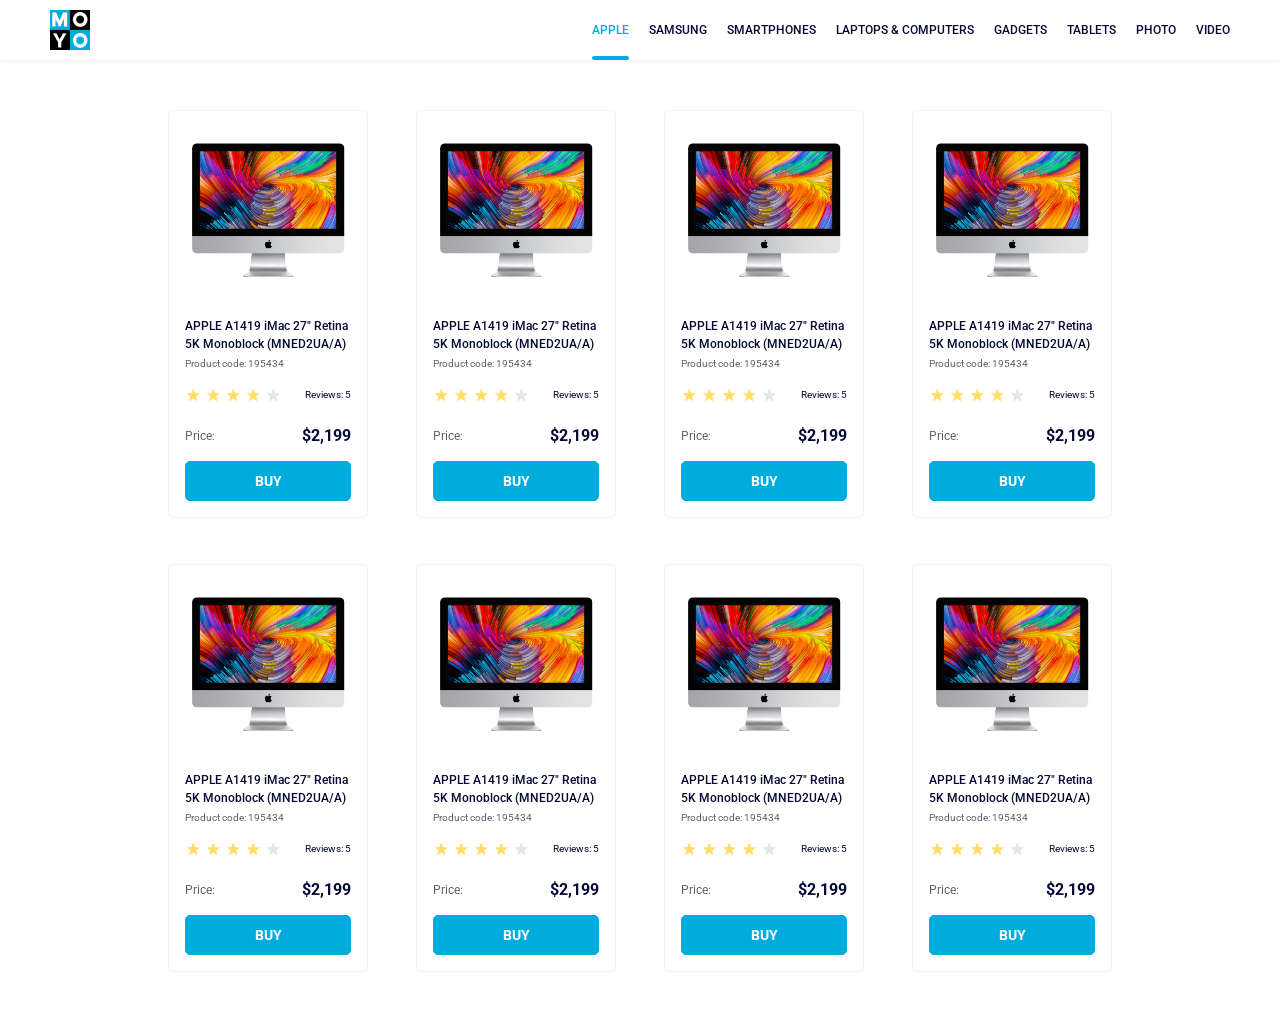
<file: index.html>
<!doctype html><html lang="en"><head><meta charset="utf-8"><meta name="viewport" content="width=device-width, initial-scale=1.0"><title>Catalog</title><link rel="preconnect" href="https://fonts.gstatic.com"><link href="https://fonts.googleapis.com/css2?family=Roboto:wght@400;500;700&display=swap" rel="stylesheet"><link rel="stylesheet" href="index.f147c2f4.css"></head><body> <header class="header"> <div class="logo"> <a href="#"> <img src="logo.eddae0ff.png" alt="Moyo logo"> </a> </div> <nav class="navigation"> <ul> <li> <a href="#" class="is-active"> APPLE </a> </li> <li><a href="#">SAMSUNG</a></li> <li><a href="#">SMARTPHONES</a></li> <li> <a href="#" data-qa="nav-hover"> LAPTOPS & COMPUTERS </a> </li> <li><a href="#">GADGETS</a></li> <li><a href="#">TABLETS</a></li> <li><a href="#">PHOTO</a></li> <li><a href="#">VIDEO</a></li> </ul> </nav> </header> <main class="card-container"> <div class="card" data-qa="card"> <img class="card__image" src="imac.202c52ff.jpeg" alt="iMac product"> <h2 class="card__title"> APPLE A1419 iMac 27" Retina <br> 5K Monoblock (MNED2UA/A) </h2> <p class="card__code">Product code: 195434</p> <div class="card__rating-container"> <div class="stars stars--4"> <div class="stars__star"></div> <div class="stars__star"></div> <div class="stars__star"></div> <div class="stars__star"></div> <div class="stars__star"></div> </div> <div class="card__review-count">Reviews: 5</div> </div> <div class="card__price-container"> <div class="card__price-label">Price:</div> <div class="card__price">$2,199</div> </div> <a class="card__button" href="#" data-qa="card-hover"> BUY </a> </div> <div class="card"> <img class="card__image" src="imac.202c52ff.jpeg" alt="iMac product"> <h2 class="card__title"> APPLE A1419 iMac 27" Retina <br> 5K Monoblock (MNED2UA/A) </h2> <p class="card__code">Product code: 195434</p> <div class="card__rating-container"> <div class="stars stars--4"> <div class="stars__star"></div> <div class="stars__star"></div> <div class="stars__star"></div> <div class="stars__star"></div> <div class="stars__star"></div> </div> <div class="card__review-count">Reviews: 5</div> </div> <div class="card__price-container"> <div class="card__price-label">Price:</div> <div class="card__price">$2,199</div> </div> <a class="card__button" href="#" data-qa="hover"> BUY </a> </div> <div class="card"> <img class="card__image" src="imac.202c52ff.jpeg" alt="iMac product"> <h2 class="card__title"> APPLE A1419 iMac 27" Retina <br> 5K Monoblock (MNED2UA/A) </h2> <p class="card__code">Product code: 195434</p> <div class="card__rating-container"> <div class="stars stars--4"> <div class="stars__star"></div> <div class="stars__star"></div> <div class="stars__star"></div> <div class="stars__star"></div> <div class="stars__star"></div> </div> <div class="card__review-count">Reviews: 5</div> </div> <div class="card__price-container"> <div class="card__price-label">Price:</div> <div class="card__price">$2,199</div> </div> <a class="card__button" href="#" data-qa="hover"> BUY </a> </div> <div class="card"> <img class="card__image" src="imac.202c52ff.jpeg" alt="iMac product"> <h2 class="card__title"> APPLE A1419 iMac 27" Retina <br> 5K Monoblock (MNED2UA/A) </h2> <p class="card__code">Product code: 195434</p> <div class="card__rating-container"> <div class="stars stars--4"> <div class="stars__star"></div> <div class="stars__star"></div> <div class="stars__star"></div> <div class="stars__star"></div> <div class="stars__star"></div> </div> <div class="card__review-count">Reviews: 5</div> </div> <div class="card__price-container"> <div class="card__price-label">Price:</div> <div class="card__price">$2,199</div> </div> <a class="card__button" href="#" data-qa="hover"> BUY </a> </div> <div class="card"> <img class="card__image" src="imac.202c52ff.jpeg" alt="iMac product"> <h2 class="card__title"> APPLE A1419 iMac 27" Retina <br> 5K Monoblock (MNED2UA/A) </h2> <p class="card__code">Product code: 195434</p> <div class="card__rating-container"> <div class="stars stars--4"> <div class="stars__star"></div> <div class="stars__star"></div> <div class="stars__star"></div> <div class="stars__star"></div> <div class="stars__star"></div> </div> <div class="card__review-count">Reviews: 5</div> </div> <div class="card__price-container"> <div class="card__price-label">Price:</div> <div class="card__price">$2,199</div> </div> <a class="card__button" href="#" data-qa="hover"> BUY </a> </div> <div class="card"> <img class="card__image" src="imac.202c52ff.jpeg" alt="iMac product"> <h2 class="card__title"> APPLE A1419 iMac 27" Retina <br> 5K Monoblock (MNED2UA/A) </h2> <p class="card__code">Product code: 195434</p> <div class="card__rating-container"> <div class="stars stars--4"> <div class="stars__star"></div> <div class="stars__star"></div> <div class="stars__star"></div> <div class="stars__star"></div> <div class="stars__star"></div> </div> <div class="card__review-count">Reviews: 5</div> </div> <div class="card__price-container"> <div class="card__price-label">Price:</div> <div class="card__price">$2,199</div> </div> <a class="card__button" href="#" data-qa="hover"> BUY </a> </div> <div class="card"> <img class="card__image" src="imac.202c52ff.jpeg" alt="iMac product"> <h2 class="card__title"> APPLE A1419 iMac 27" Retina <br> 5K Monoblock (MNED2UA/A) </h2> <p class="card__code">Product code: 195434</p> <div class="card__rating-container"> <div class="stars stars--4"> <div class="stars__star"></div> <div class="stars__star"></div> <div class="stars__star"></div> <div class="stars__star"></div> <div class="stars__star"></div> </div> <div class="card__review-count">Reviews: 5</div> </div> <div class="card__price-container"> <div class="card__price-label">Price:</div> <div class="card__price">$2,199</div> </div> <a class="card__button" href="#" data-qa="hover"> BUY </a> </div> <div class="card"> <img class="card__image" src="imac.202c52ff.jpeg" alt="iMac product"> <h2 class="card__title"> APPLE A1419 iMac 27" Retina <br> 5K Monoblock (MNED2UA/A) </h2> <p class="card__code">Product code: 195434</p> <div class="card__rating-container"> <div class="stars stars--4"> <div class="stars__star"></div> <div class="stars__star"></div> <div class="stars__star"></div> <div class="stars__star"></div> <div class="stars__star"></div> </div> <div class="card__review-count">Reviews: 5</div> </div> <div class="card__price-container"> <div class="card__price-label">Price:</div> <div class="card__price">$2,199</div> </div> <a class="card__button" href="#" data-qa="hover"> BUY </a> </div> </main> </body></html>
</file>
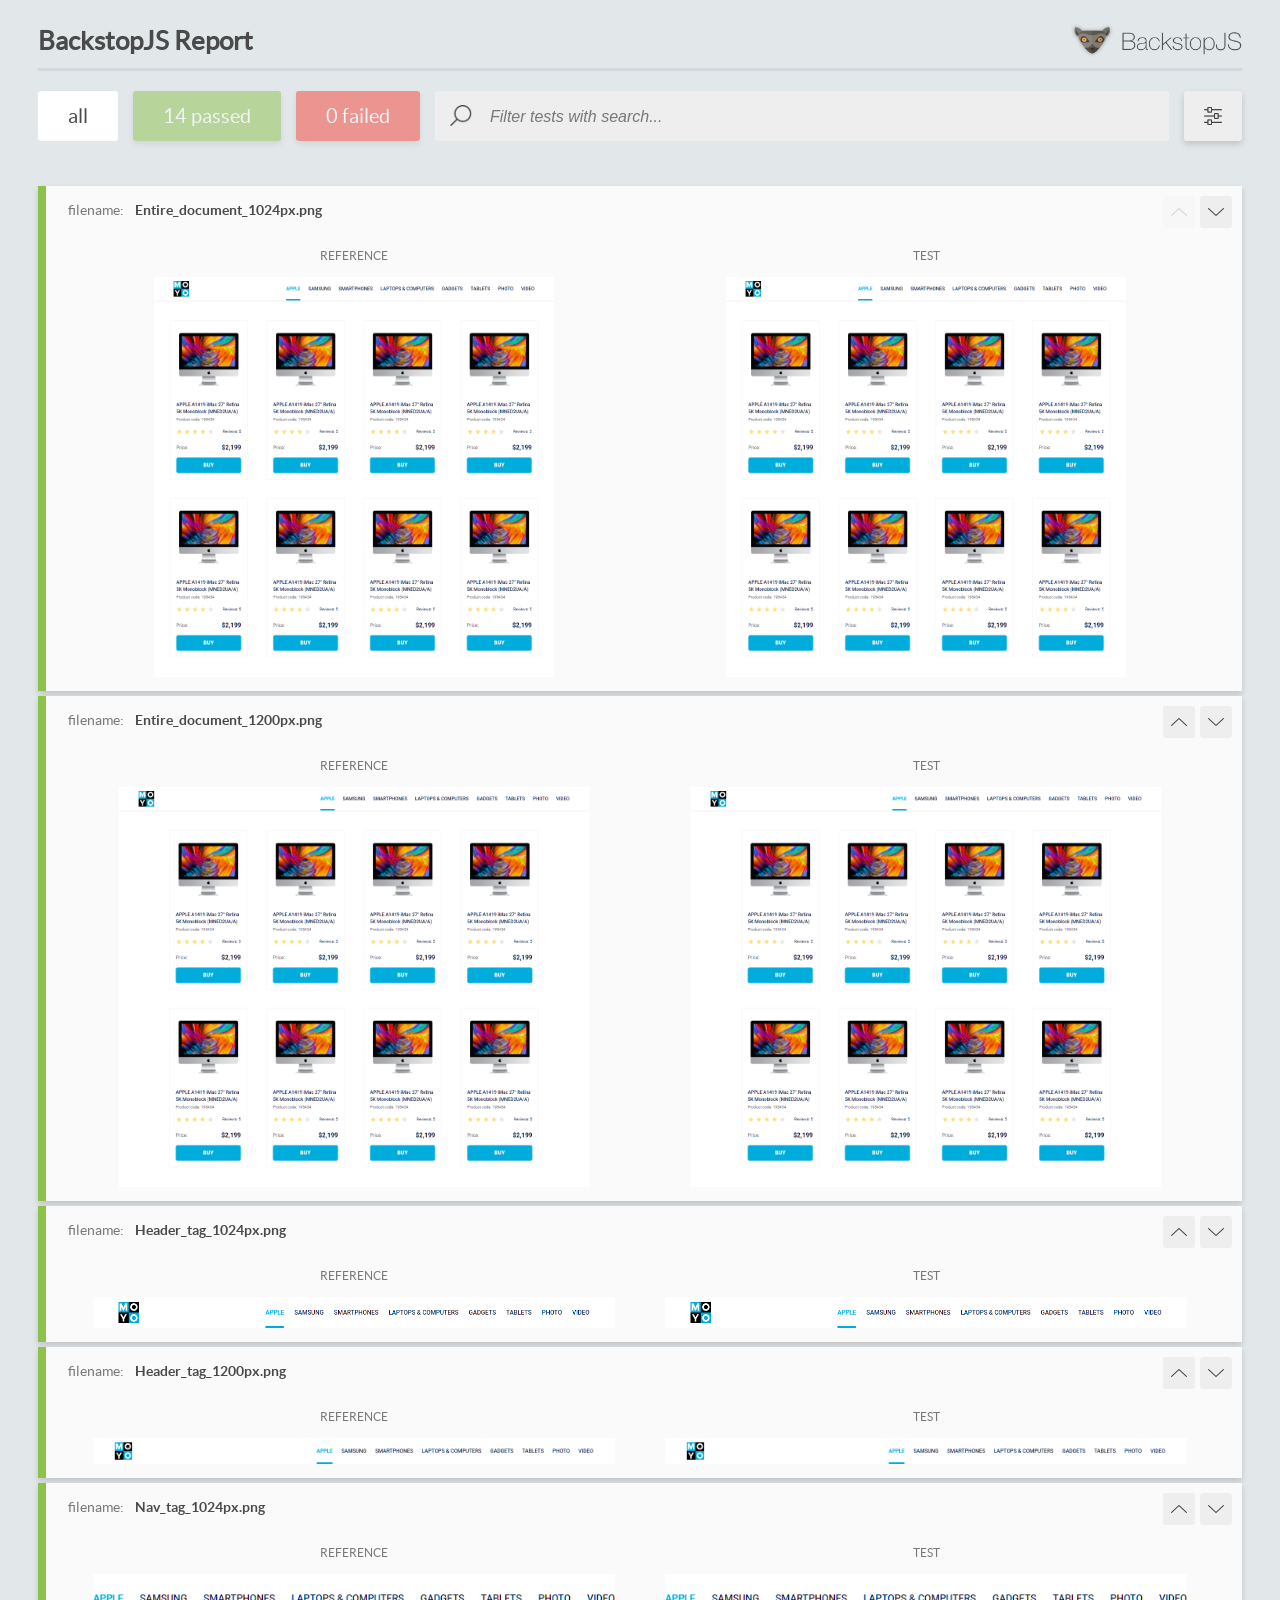
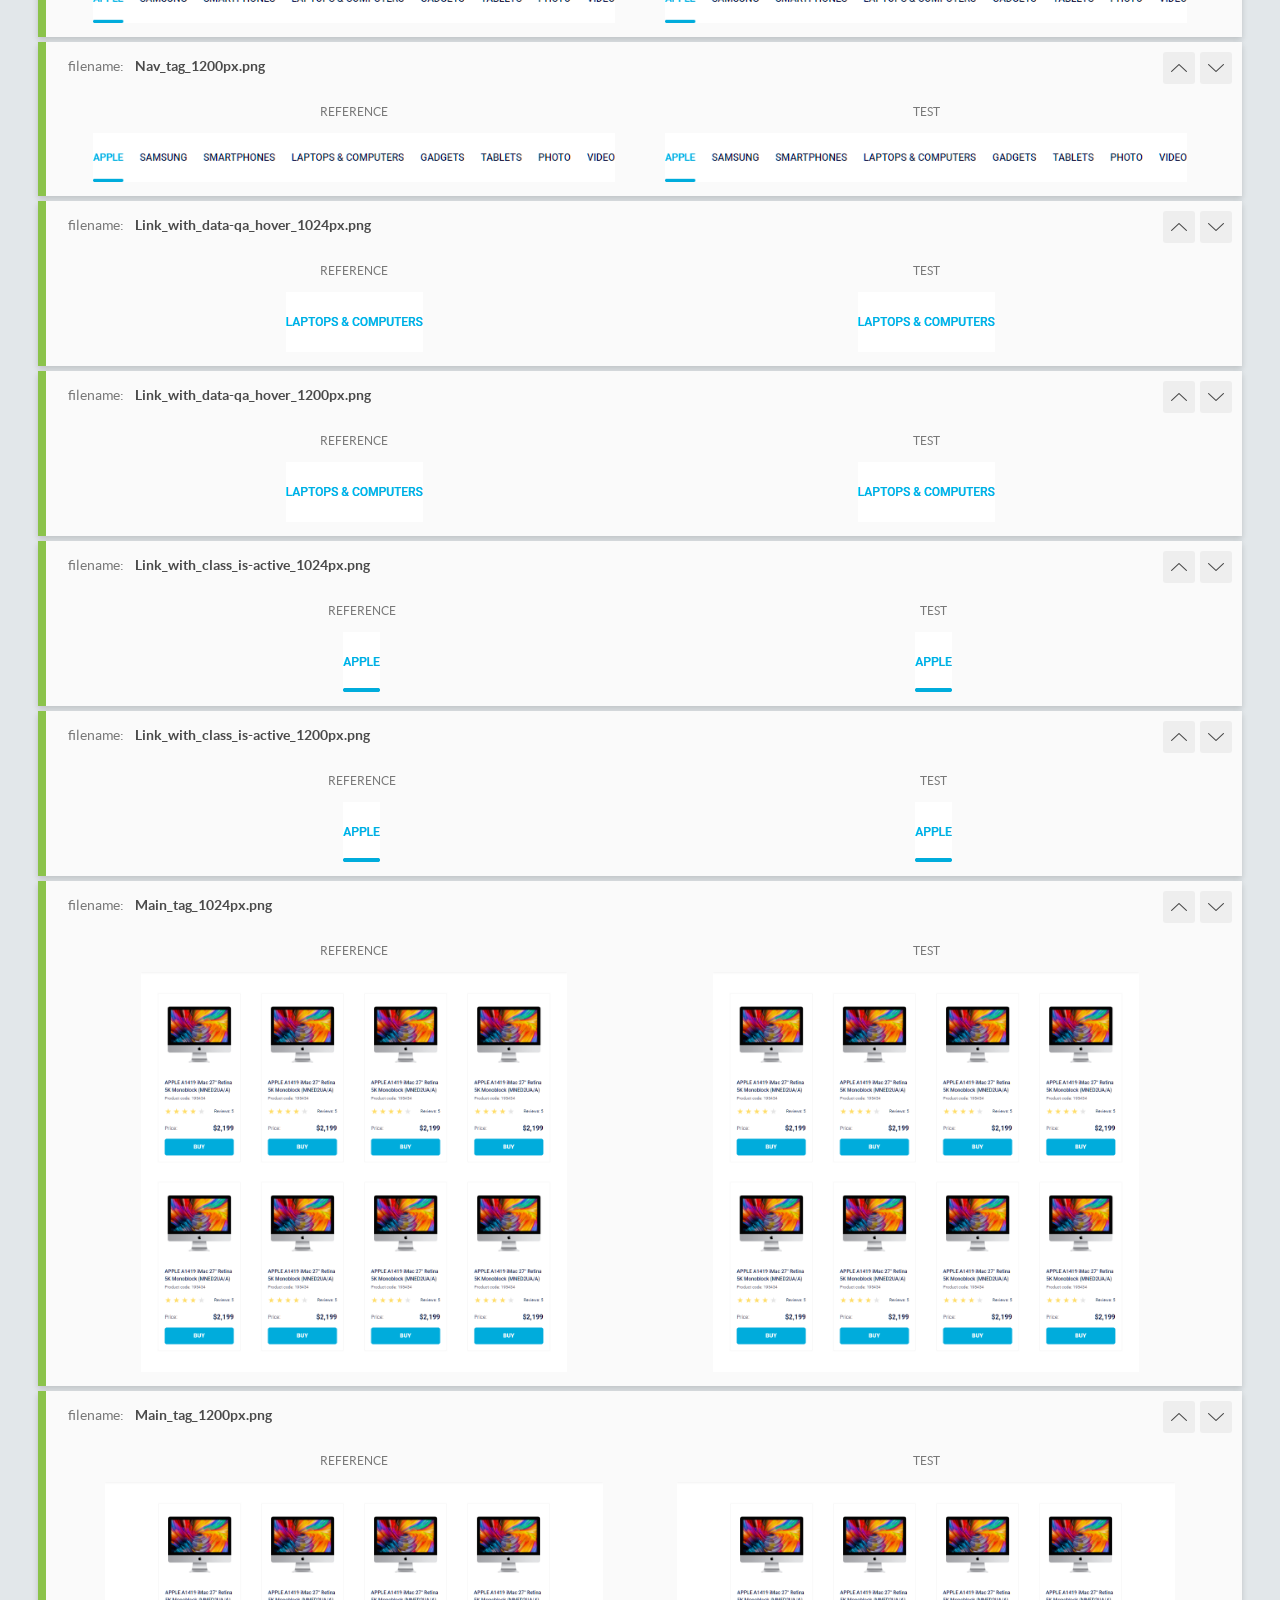
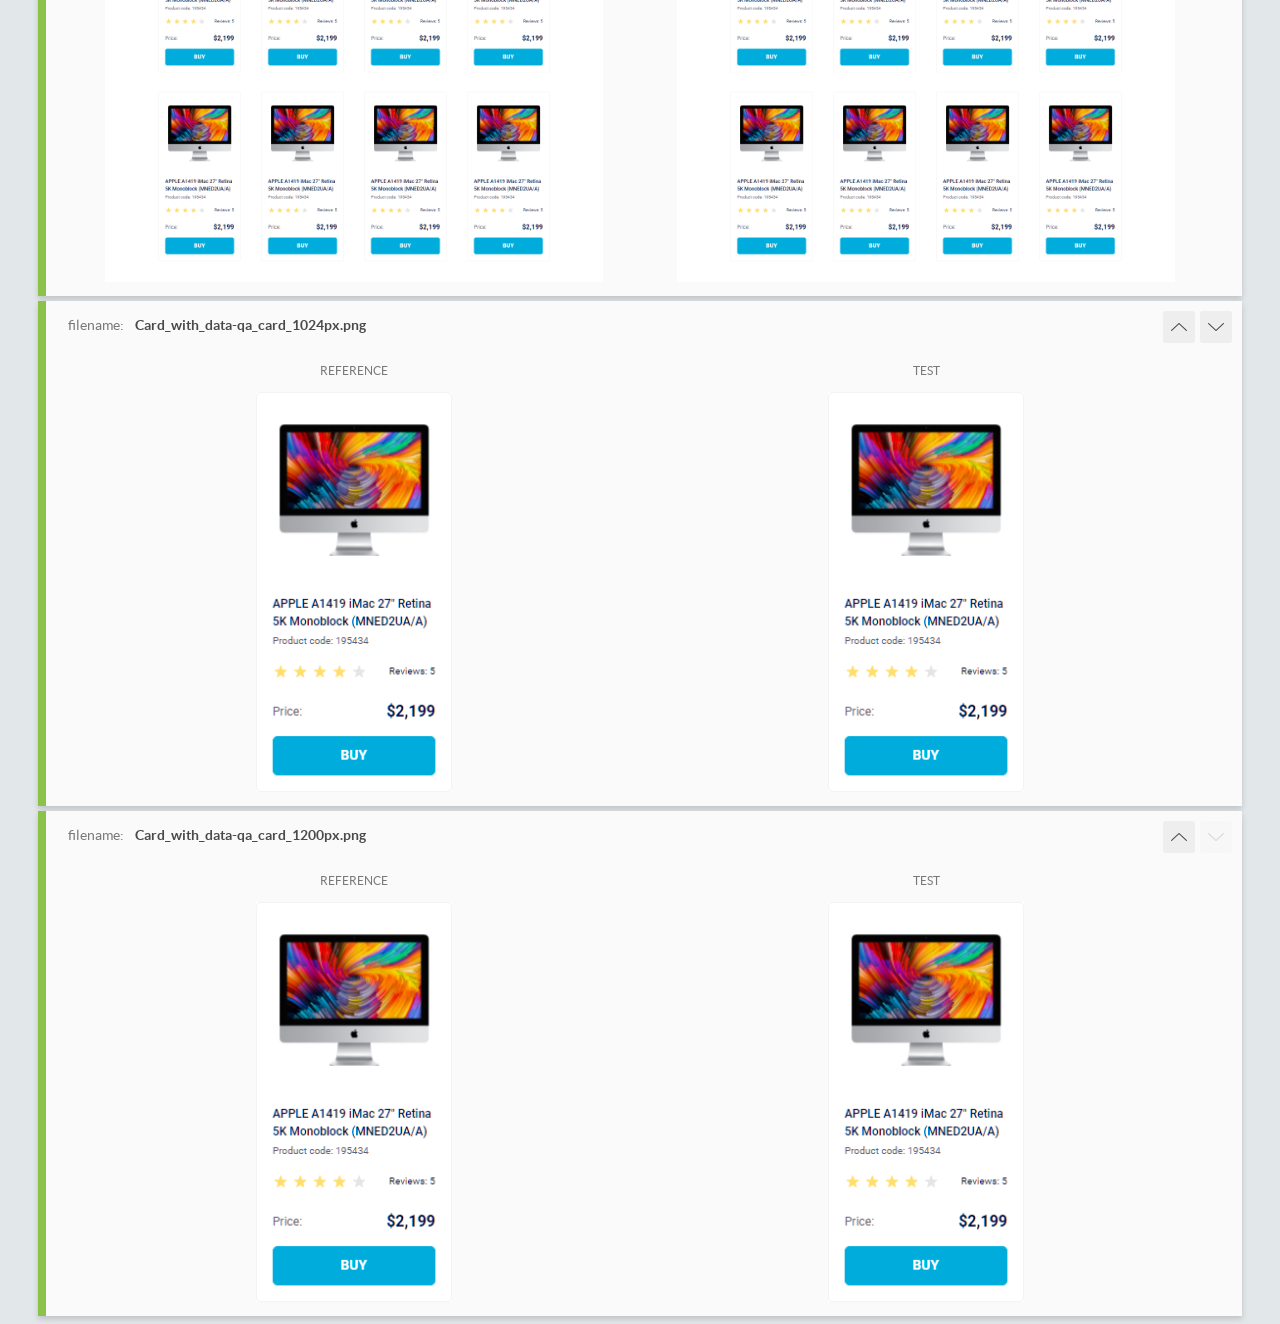
<file: report/html_report/index.html>
<!DOCTYPE html>
<html>
  <head>
    <meta charset="utf-8">
    <!-- Disable Cache -->
    <meta http-equiv="Cache-Control" content="no-cache, no-store, must-revalidate">
    <meta http-equiv="Pragma" content="no-cache">
    <meta http-equiv="Expires" content="0">

    <title>BackstopJS Report</title>

    <style>
      @font-face {
          font-family: 'latoregular';
          src: url('./assets/fonts/lato-regular-webfont.woff2') format('woff2'),
              url('./assets/fonts/lato-regular-webfont.woff') format('woff');
          font-weight: 400;
          font-style: normal;
      }
      @font-face {
          font-family: 'latobold';
          src: url('./assets/fonts/lato-bold-webfont.woff2') format('woff2'),
              url('./assets/fonts/lato-bold-webfont.woff') format('woff');
          font-weight: 700;
          font-style: normal;
      }

      .ReactModal__Body--open {
          overflow: hidden;
      }
      .ReactModal__Body--open .header {
        display: none;
      }

    </style>
  </head>
  <body style="background-color: #E2E7EA">
    <div id="root">

    </div>
    <script>
      function report (report) { // eslint-disable-line no-unused-vars
        window.tests = report;
      }
    </script>
    <script src="config.js"></script>
    <script src="index_bundle.js"></script>
  </body>
</html>
</file>
<file: index.f147c2f4.css>
body{margin:0}.header{background-color:#fff;justify-content:space-between;align-items:center;padding:0 50px;display:flex;box-shadow:0 2px 4px #0000000d}.logo a{width:40px;height:40px;display:block}.logo img{width:100%;height:100%}.navigation ul{margin:0;padding:0;list-style:none;display:flex}.navigation li{margin-left:20px}.navigation li:first-child{margin-left:0}.navigation a{white-space:nowrap;text-transform:uppercase;color:#060b35;align-items:center;height:60px;font-family:Roboto,sans-serif;font-size:12px;font-weight:500;text-decoration:none;transition:color .3s;display:flex;position:relative}.navigation a:hover{color:#00acdc}.navigation a[data-qa=nav-hover]{color:#060b35}.navigation a[data-qa=nav-hover]:hover,.navigation a.is-active{color:#00acdc}.navigation a.is-active:after{content:"";background-color:#00acdc;border-radius:2px;height:4px;position:absolute;bottom:0;left:0;right:0}.card-container{--column-count:1;grid-template-columns:repeat(var(--column-count),200px);justify-content:center;gap:46px 48px;margin:0 auto;padding:50px 40px;display:grid}@media (width>=488px){.card-container{--column-count:2}}@media (width>=768px){.card-container{--column-count:3}}@media (width>=1024px){.card-container{--column-count:4}}.card{box-sizing:border-box;color:#616070;background:#fff;border:1px solid #f3f3f3;border-radius:5px;width:200px;padding:32px 16px 16px;font-family:Roboto,sans-serif;font-size:10px;line-height:14px;transition:transform .3s}.card__image{width:160px;height:134px;margin:0 auto 40px;display:block}.card__title{color:#060b35;margin:0 0 4px;font-size:12px;font-weight:500;line-height:18px}.card:hover{transform:scale(1.2)}.card:hover .card__title{color:#34568b}.card__code{margin:0 auto 16px}.card__rating-container{justify-content:space-between;align-items:center;margin-bottom:24px;display:flex}.card__review-count{color:#060b35}.card__price-container{justify-content:space-between;align-items:center;margin-bottom:16px;display:flex}.card__price-label{font-size:12px;line-height:18px}.card__price{color:#060b35;font-size:16px;font-weight:700;line-height:18px}.card__button{box-sizing:border-box;color:#fff;text-transform:uppercase;background-color:#00acdc;border:1px solid #00acdc;border-radius:5px;justify-content:center;align-items:center;height:40px;font-size:14px;font-weight:700;line-height:16px;text-decoration:none;display:flex}.card__button[data-qa=card-hover]{color:#fff;background-color:#00acdc}.card__button[data-qa=card-hover]:hover{color:#00acdc;background-color:#fff}.stars{display:flex}.stars__star{background-image:url(star.822d561e.svg);background-position:50%;background-repeat:no-repeat;width:16px;height:16px;margin-right:4px}.stars__star:last-child{margin-right:0}.stars__star:nth-child(-n+1),.stars__star:nth-child(-n+2),.stars__star:nth-child(-n+3),.stars__star:nth-child(-n+4){background-image:url(star-active.edda4c43.svg)}
/*# sourceMappingURL=index.f147c2f4.css.map */
</file>
